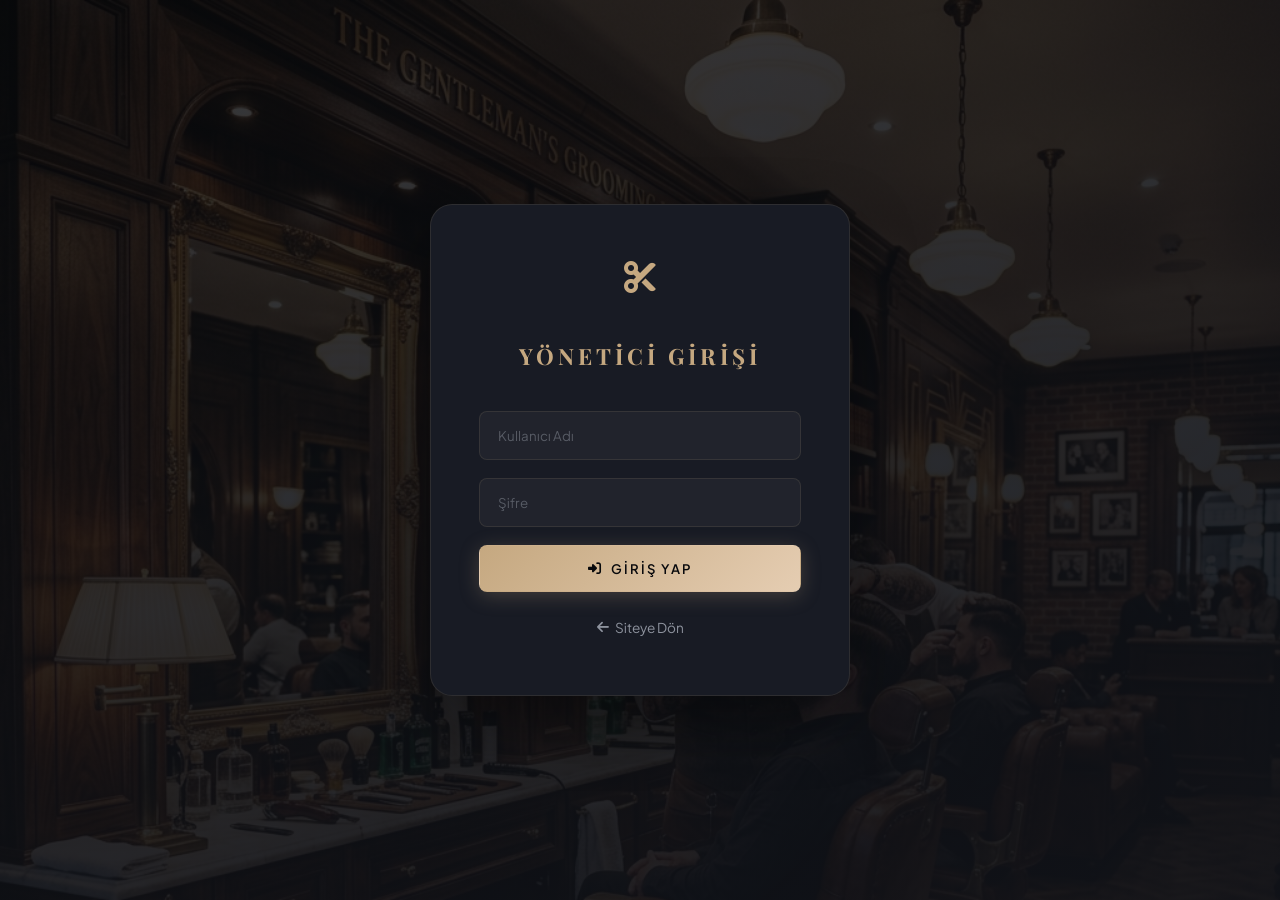
<file: admin.html>
<!DOCTYPE html>
<html lang="tr">
<head>
    <meta charset="UTF-8">
    <meta name="viewport" content="width=device-width, initial-scale=1.0">
    <title>Yönetim Paneli | Premium Barber</title>
    <link rel="preconnect" href="https://fonts.googleapis.com">
    <link rel="preconnect" href="https://fonts.gstatic.com" crossorigin>
    <link href="https://fonts.googleapis.com/css2?family=Playfair+Display:wght@700;800&family=Plus+Jakarta+Sans:wght@400;500;600;700&display=swap" rel="stylesheet">
    <link rel="stylesheet" href="https://cdnjs.cloudflare.com/ajax/libs/font-awesome/6.4.0/css/all.min.css">
    <link rel="stylesheet" href="admin.css">
</head>
<body>

    <!-- ===== SIDEBAR ===== -->
    <div class="sidebar">
        <div class="sidebar-brand">
            <i class="fas fa-scissors"></i>
            <h2>PANEL</h2>
        </div>

        <div class="sidebar-label">Yönetim</div>
        <div class="nav-item active" data-tab="general"><i class="fas fa-sliders-h"></i> Genel Ayarlar</div>
        <div class="nav-item" data-tab="hizmetler"><i class="fas fa-cut"></i> Hizmetler</div>
        <div class="nav-item" data-tab="ekip"><i class="fas fa-users"></i> Ekip</div>
        <div class="nav-item" data-tab="hakkimizda"><i class="fas fa-info-circle"></i> Hakkımızda</div>
        <div class="nav-item" data-tab="galeri"><i class="fas fa-images"></i> Galeri</div>
        <div class="nav-item" data-tab="iletisim"><i class="fas fa-address-book"></i> İletişim</div>
        <div class="nav-item" data-tab="yorumlar"><i class="fas fa-star"></i> Yorumlar</div>
        <div class="nav-item" data-tab="saatler"><i class="fas fa-clock"></i> Çalışma Saatleri</div>

        <div class="nav-item logout" id="logoutBtn"><i class="fas fa-sign-out-alt"></i> Çıkış Yap</div>
    </div>

    <!-- ===== MAIN CONTENT ===== -->
    <div class="main-content">

        <!-- Page Header -->
        <div class="page-header">
            <h1>Yönetim Paneli</h1>
            <p>Sitenizi buradan kolayca yönetin.</p>
        </div>

        <!-- Stats Row -->
        <div class="stats-row" id="statsRow">
            <div class="stat-card">
                <div class="stat-card-icon"><i class="fas fa-cut"></i></div>
                <div class="stat-card-info">
                    <h3 id="statServices">0</h3>
                    <span>Hizmet</span>
                </div>
            </div>
            <div class="stat-card">
                <div class="stat-card-icon"><i class="fas fa-images"></i></div>
                <div class="stat-card-info">
                    <h3 id="statGallery">0</h3>
                    <span>Galeri Fotoğrafı</span>
                </div>
            </div>
            <div class="stat-card">
                <div class="stat-card-icon"><i class="fas fa-star"></i></div>
                <div class="stat-card-info">
                    <h3 id="statTestimonials">0</h3>
                    <span>Müşteri Yorumu</span>
                </div>
            </div>
            <div class="stat-card">
                <div class="stat-card-icon"><i class="fas fa-users"></i></div>
                <div class="stat-card-info">
                    <h3 id="statTeam">0</h3>
                    <span>Ekip Üyesi</span>
                </div>
            </div>
        </div>

        <!-- ===== TAB: Genel Ayarlar ===== -->
        <div id="general" class="tab-content active">
            <div class="admin-card">
                <h3><i class="fas fa-sliders-h"></i> Genel Ayarlar</h3>
                <form class="admin-form" id="generalForm">
                    <div class="form-group">
                        <label for="whatsapp">WhatsApp Numarası (Ülke Kodu ile)</label>
                        <input type="text" id="whatsapp" placeholder="905551234567">
                    </div>
                    <div class="form-group">
                        <label for="address">Adres</label>
                        <input type="text" id="address" placeholder="Tam adresinizi yazın">
                    </div>
                    <div class="form-group">
                        <label for="businessHours">Çalışma Saatleri Metni</label>
                        <input type="text" id="businessHours" placeholder="09:00 - 21:00">
                    </div>
                    <button type="submit" class="save-btn"><i class="fas fa-save"></i> Ayarları Kaydet</button>
                </form>
            </div>
        </div>

        <!-- ===== TAB: Hizmetler ===== -->
        <div id="hizmetler" class="tab-content">
            <div class="admin-card">
                <h3><i class="fas fa-cut"></i> Hizmetleri Yönet</h3>
                <div id="servicesList"></div>
                <hr class="admin-divider">
                <div class="admin-subtitle"><i class="fas fa-plus-circle"></i> Yeni Hizmet Ekle</div>
                <div class="admin-form">
                    <div class="form-group">
                        <label>Hizmet Adı</label>
                        <input type="text" id="newServiceName" placeholder="Örn: Saç Boyama">
                    </div>
                    <div class="form-group">
                        <label>Açıklama</label>
                        <input type="text" id="newServiceDesc" placeholder="Kısa bir açıklama yazın">
                    </div>
                    <div class="form-group">
                        <label>Fiyat (Opsiyonel)</label>
                        <input type="text" id="newServicePrice" placeholder="Örn: 250₺">
                    </div>
                    <button class="add-btn" onclick="addService()"><i class="fas fa-plus"></i> Ekle</button>
                </div>
            </div>
        </div>

        <!-- ===== TAB: Ekip ===== -->
        <div id="ekip" class="tab-content">
            <div class="admin-card">
                <h3><i class="fas fa-users"></i> Ekip Üyelerini Yönet</h3>
                <div id="teamList"></div>
                <hr class="admin-divider">
                <div class="admin-subtitle"><i class="fas fa-user-plus"></i> Yeni Ekip Üyesi Ekle</div>
                <div class="admin-form">
                    <div class="form-group">
                        <label>Ad Soyad</label>
                        <input type="text" id="newTeamName" placeholder="Örn: Ahmet Usta">
                    </div>
                    <div class="form-group">
                        <label>Unvan / Uzmanlık</label>
                        <input type="text" id="newTeamRole" placeholder="Örn: Baş Berber">
                    </div>
                    <div class="form-group">
                        <label>Açıklama</label>
                        <input type="text" id="newTeamDesc" placeholder="Kısa tanıtım">
                    </div>
                    <div class="form-group">
                        <label>Fotoğraf (Bilgisayardan Seç)</label>
                        <input type="file" id="teamFileInput" accept="image/*" style="padding: 10px 0;">
                    </div>
                    <div class="form-group">
                        <label>Veya Fotoğraf URL</label>
                        <input type="text" id="newTeamImage" placeholder="https://...">
                    </div>
                    <div class="form-group">
                        <label>Instagram Linki (Opsiyonel)</label>
                        <input type="text" id="newTeamInstagram" placeholder="https://instagram.com/...">
                    </div>
                    <button class="add-btn" onclick="addTeamMember()"><i class="fas fa-plus"></i> Ekle</button>
                </div>
            </div>
        </div>

        <!-- ===== TAB: Hakkımızda ===== -->
        <div id="hakkimizda" class="tab-content">
            <div class="admin-card">
                <h3><i class="fas fa-info-circle"></i> Hakkımızda Bölümü</h3>
                <form class="admin-form" id="aboutForm">
                    <div class="form-group">
                        <label>Bölüm Başlığı</label>
                        <input type="text" id="aboutTitle">
                    </div>
                    <div class="form-group">
                        <label>Hakkımızda Metni</label>
                        <textarea id="aboutText" rows="6"></textarea>
                    </div>
                    <div class="form-group">
                        <label>Bölüm Resmi (Bilgisayardan Seç)</label>
                        <input type="file" id="aboutFileInput" accept="image/*" style="padding: 10px 0;">
                        <div id="aboutImgPreview" style="margin-top: 16px;">
                            <img id="currentAboutImg" src="" style="width: 140px; height: 140px; object-fit: cover; border-radius: 8px; border: 1px solid var(--glass-border);">
                        </div>
                    </div>
                    <button type="submit" class="save-btn"><i class="fas fa-save"></i> Kaydet</button>
                </form>
            </div>
        </div>

        <!-- ===== TAB: Galeri ===== -->
        <div id="galeri" class="tab-content">
            <div class="admin-card">
                <h3><i class="fas fa-images"></i> Galeriyi Yönet</h3>
                <div id="galleryList"></div>
                <hr class="admin-divider">
                <div class="admin-subtitle"><i class="fas fa-cloud-upload-alt"></i> Yeni Fotoğraf Ekle</div>
                <div class="admin-form">
                    <div class="form-group">
                        <label>Bilgisayardan Seç</label>
                        <input type="file" id="galleryFileInput" accept="image/*" style="padding: 10px 0;">
                    </div>
                    <div class="form-group">
                        <label>Veya Resim URL</label>
                        <input type="text" id="newGalleryUrl" placeholder="https://...">
                    </div>
                    <button class="add-btn" onclick="addGalleryItem()"><i class="fas fa-plus"></i> Ekle</button>
                    <p id="uploadStatus" style="font-size: 0.78rem; margin-top: 8px; color: var(--text-muted);"></p>
                </div>
            </div>
        </div>

        <!-- ===== TAB: İletişim ===== -->
        <div id="iletisim" class="tab-content">
            <div class="admin-card">
                <h3><i class="fas fa-address-book"></i> Harita & Sosyal Medya</h3>
                <form class="admin-form" id="contactForm">
                    <div class="form-group">
                        <label>Telefon Numarası</label>
                        <input type="text" id="contactPhone" placeholder="0555 123 45 67">
                    </div>
                    <div class="form-group">
                        <label>Google Harita Embed URL</label>
                        <textarea id="mapUrl" rows="3" placeholder="iframe src değeri..."></textarea>
                    </div>
                    <div class="form-group">
                        <label>Instagram Profil Linki</label>
                        <input type="text" id="instagramUrl" placeholder="https://instagram.com/...">
                    </div>
                    <div class="form-group">
                        <label>Facebook Profil Linki</label>
                        <input type="text" id="facebookUrl" placeholder="https://facebook.com/...">
                    </div>
                    <div class="form-group">
                        <label>WhatsApp Direkt Mesaj Linki</label>
                        <input type="text" id="whatsappUrl" placeholder="https://wa.me/905551234567">
                    </div>
                    <button type="submit" class="save-btn"><i class="fas fa-save"></i> Bağlantıları Kaydet</button>
                </form>
            </div>
        </div>

        <!-- ===== TAB: Yorumlar ===== -->
        <div id="yorumlar" class="tab-content">
            <div class="admin-card">
                <h3><i class="fas fa-star"></i> Müşteri Yorumları</h3>
                <div id="testimonialsList"></div>
                <hr class="admin-divider">
                <div class="admin-subtitle"><i class="fas fa-comment-dots"></i> Yeni Yorum Ekle</div>
                <div class="admin-form">
                    <div class="form-group">
                        <label>Müşteri Adı</label>
                        <input type="text" id="newTestimonialName" placeholder="Örn: Ahmet Yılmaz">
                    </div>
                    <div class="form-group">
                        <label>Yorum Metni</label>
                        <textarea id="newTestimonialText" rows="3" placeholder="Müşterinin yorumunu yazın..."></textarea>
                    </div>
                    <div class="form-group">
                        <label>Hizmet Türü</label>
                        <input type="text" id="newTestimonialService" placeholder="Örn: Saç Kesimi">
                    </div>
                    <div class="form-group">
                        <label>Puan (1-5)</label>
                        <select id="newTestimonialRating">
                            <option value="5" selected>⭐⭐⭐⭐⭐ 5 Yıldız</option>
                            <option value="4">⭐⭐⭐⭐ 4 Yıldız</option>
                            <option value="3">⭐⭐⭐ 3 Yıldız</option>
                            <option value="2">⭐⭐ 2 Yıldız</option>
                            <option value="1">⭐ 1 Yıldız</option>
                        </select>
                    </div>
                    <button class="add-btn" onclick="addTestimonial()"><i class="fas fa-plus"></i> Yorum Ekle</button>
                </div>
            </div>
        </div>

        <!-- ===== TAB: Çalışma Saatleri ===== -->
        <div id="saatler" class="tab-content">
            <div class="admin-card">
                <h3><i class="fas fa-clock"></i> Çalışma Saatleri</h3>
                <p style="color: var(--text-muted); margin-bottom: 24px; font-size: 0.88rem;">Bu saatler ana sayfadaki canlı "Açık/Kapalı" rozetini yönetir.</p>
                <form class="admin-form" id="hoursForm">
                    <div class="form-group">
                        <label>Açılış Saati</label>
                        <input type="time" id="openTime" value="09:00">
                    </div>
                    <div class="form-group">
                        <label>Kapanış Saati</label>
                        <input type="time" id="closeTime" value="21:00">
                    </div>
                    <div class="form-group">
                        <label>Çalışma Günleri</label>
                        <input type="text" id="workDays" placeholder="Örn: Pazartesi - Pazar">
                    </div>
                    <button type="submit" class="save-btn"><i class="fas fa-save"></i> Saatleri Kaydet</button>
                </form>
            </div>
        </div>

        <!-- Status Toast -->
        <p id="statusMsg" class="status-msg"><i class="fas fa-check-circle"></i> Değişiklikler başarıyla kaydedildi!</p>
    </div>

    <!-- DB Loading Overlay -->
    <div id="dbLoadingOverlay" class="db-loading-overlay">
        <div class="db-loading-content">
            <i class="fas fa-circle-notch"></i>
            <span>Veritabanı Senkronize Ediliyor...</span>
        </div>
    </div>

    <!-- ============================================ -->
    <!--  JAVASCRIPT                                  -->
    <!-- ============================================ -->
    <script src="config.js"></script>
    <script src="database.js"></script>
    <script>
        // Auth Check
        if (localStorage.getItem('isLoggedIn') !== 'true') {
            window.location.href = 'login.html';
        }

        document.getElementById('logoutBtn').addEventListener('click', () => {
            localStorage.removeItem('isLoggedIn');
            window.location.href = 'login.html';
        });

        // Tab Management
        document.querySelectorAll('.nav-item[data-tab]').forEach(item => {
            item.addEventListener('click', () => {
                document.querySelectorAll('.nav-item[data-tab]').forEach(i => i.classList.remove('active'));
                document.querySelectorAll('.tab-content').forEach(c => c.classList.remove('active'));
                item.classList.add('active');
                document.getElementById(item.dataset.tab).classList.add('active');
            });
        });

        // Default Data
        const defaultData = {
            settings: {
                whatsapp: '905551234567',
                address: 'Merkez Mahallesi, Atatürk Caddesi No: 42, İstanbul',
                businessHours: '09:00 - 21:00'
            },
            workingHours: {
                open: '09:00',
                close: '21:00',
                days: 'Pazartesi - Pazar'
            },
            services: [
                { name: 'Modern Saç Kesimi', desc: 'Kafa yapınıza ve tarzınıza en uygun modern fade ve klasik kesimler.', price: '250₺' },
                { name: 'Sakal Tasarımı', desc: 'Ustura ile hassas düzeltmeler ve yüz tipinize uygun sakal formları.', price: '150₺' },
                { name: 'Damat Tıraşı', desc: 'En özel gününüzde kusursuz görünmeniz için detaylı hazırlık süreci.', price: '800₺' },
                { name: 'Cilt Bakımı', desc: 'Siyah nokta temizliği, buhar terapisi ve canlandırıcı maske uygulamaları.', price: '200₺' },
                { name: 'Saç Kamuflaj', desc: 'Beyaz saçlar için doğal görünümlü, pratik renklendirme çözümleri.', price: '300₺' },
                { name: 'Çocuk Kesimi', desc: 'Minik misafirlerimiz için sabırlı ve eğlenceli tıraş deneyimi.', price: '150₺' }
            ],
            about: {
                title: 'Premium Barber Deneyimi',
                text: 'Modern tekniklerle donatılmış profesyonel bir hizmet anlayışıyla, erkek müşterilerimize saç, sakal ve cilt bakımı alanlarında kapsamlı çözümler sunuyoruz.',
                image: 'assets/images/service-beard.png'
            },
            contact: {
                phone: '0555 123 45 67',
                map: '',
                instagram: '#',
                facebook: '#',
                whatsapp: 'https://wa.me/905551234567'
            },
            gallery: [
                'https://images.pexels.com/photos/1319460/pexels-photo-1319460.jpeg?auto=compress&cs=tinysrgb&w=600',
                'https://images.pexels.com/photos/1319459/pexels-photo-1319459.jpeg?auto=compress&cs=tinysrgb&w=600',
                'https://images.pexels.com/photos/206566/pexels-photo-206566.jpeg?auto=compress&cs=tinysrgb&w=600'
            ],
            testimonials: [
                { name: 'Ahmet Yılmaz', text: 'Gittiğim en iyi kuaför. İşinin gerçek ustası.', service: 'Düzenli Müşteri', rating: 5 },
                { name: 'Mehmet Kara', text: 'Damat tıraşım için geldim, harika bir deneyimdi.', service: 'Damat Tıraşı', rating: 5 },
                { name: 'Can Demir', text: 'Oğlumu her zaman buraya getiriyorum. Tavsiye ederim.', service: 'Çocuk Kesimi', rating: 5 }
            ],
            team: [
                { name: 'Ahmet Usta', role: 'Baş Berber', desc: '15 yıllık deneyimiyle modern fade ve klasik kesim uzmanı.', image: 'https://images.pexels.com/photos/220453/pexels-photo-220453.jpeg?auto=compress&cs=tinysrgb&w=400', instagram: '#' },
                { name: 'Mehmet Kaya', role: 'Sakal Uzmanı', desc: 'Sakal tasarımı ve ustura tıraşında ödüllü berber.', image: 'https://images.pexels.com/photos/1222271/pexels-photo-1222271.jpeg?auto=compress&cs=tinysrgb&w=400', instagram: '#' }
            ]
        };

        let db = {};

        async function saveDB() {
            const msg = document.getElementById('statusMsg');
            msg.innerHTML = '<i class="fas fa-circle-notch fa-spin"></i> Bulut veritabanına kaydediliyor...';
            msg.style.display = 'block';
            
            const success = await window.cloudSaveDB(db);
            
            if (success) {
                msg.innerHTML = '<i class="fas fa-check-circle"></i> Değişiklikler başarıyla kaydedildi!';
            } else {
                msg.innerHTML = '<i class="fas fa-exclamation-triangle"></i> Hata: Buluta kaydedilemedi (Yerel kaydedildi)';
            }
            
            updateStats();
            setTimeout(() => {
                msg.style.display = 'none';
            }, 3000);
        }

        function updateStats() {
            if (!db || !db.services) return;
            document.getElementById('statServices').textContent = db.services.length;
            document.getElementById('statGallery').textContent = db.gallery.length;
            document.getElementById('statTestimonials').textContent = db.testimonials.length;
            document.getElementById('statTeam').textContent = db.team.length;
        }

        // ---- Services ----
        function renderServices() {
            const list = document.getElementById('servicesList');
            list.innerHTML = '';
            db.services.forEach((s, i) => {
                list.innerHTML += `<div class="list-item">
                    <div class="list-item-info">
                        <strong>${s.name}${s.price ? ` — <span style="color: var(--primary-gold);">${s.price}</span>` : ''}</strong>
                        <span>${s.desc}</span>
                    </div>
                    <i class="fas fa-trash delete-btn" onclick="deleteService(${i})"></i>
                </div>`;
            });
        }

        function addService() {
            const name = document.getElementById('newServiceName').value;
            const desc = document.getElementById('newServiceDesc').value;
            const price = document.getElementById('newServicePrice').value;
            if (name && desc) {
                db.services.push({ name, desc, price });
                document.getElementById('newServiceName').value = '';
                document.getElementById('newServiceDesc').value = '';
                document.getElementById('newServicePrice').value = '';
                renderServices();
                saveDB();
            }
        }

        function deleteService(i) {
            db.services.splice(i, 1);
            renderServices();
            saveDB();
        }

        // ---- Team ----
        function renderTeam() {
            const list = document.getElementById('teamList');
            if (!list) return;
            list.innerHTML = '';
            db.team.forEach((m, i) => {
                list.innerHTML += `<div class="team-admin-item">
                    <img src="${m.image}" alt="${m.name}">
                    <div class="team-info">
                        <strong>${m.name}</strong>
                        <div class="role-tag">${m.role}</div>
                        <span>${m.desc}</span>
                    </div>
                    <i class="fas fa-trash delete-btn" onclick="deleteTeamMember(${i})"></i>
                </div>`;
            });
        }

        function addTeamMember() {
            const name = document.getElementById('newTeamName').value;
            const role = document.getElementById('newTeamRole').value;
            const desc = document.getElementById('newTeamDesc').value;
            const imageUrl = document.getElementById('newTeamImage').value;
            const fileInput = document.getElementById('teamFileInput');
            const instagram = document.getElementById('newTeamInstagram').value || '#';

            if (!name || !role) return;

            const finishAdd = (image) => {
                db.team.push({ name, role, desc, image, instagram });
                document.getElementById('newTeamName').value = '';
                document.getElementById('newTeamRole').value = '';
                document.getElementById('newTeamDesc').value = '';
                document.getElementById('newTeamImage').value = '';
                document.getElementById('newTeamInstagram').value = '';
                if (fileInput) fileInput.value = '';
                renderTeam();
                saveDB();
            };

            if (fileInput && fileInput.files && fileInput.files[0]) {
                const reader = new FileReader();
                reader.onload = function(e) {
                    if (e.target.result.length > 1500000) {
                        alert('Resim boyutu çok büyük! Daha küçük bir dosya seçin.');
                        return;
                    }
                    finishAdd(e.target.result);
                };
                reader.readAsDataURL(fileInput.files[0]);
            } else if (imageUrl) {
                finishAdd(imageUrl);
            } else {
                finishAdd('https://images.unsplash.com/photo-1507003211169-0a1dd7228f2d?auto=format&fit=crop&q=80&w=400');
            }
        }

        function deleteTeamMember(i) {
            db.team.splice(i, 1);
            renderTeam();
            saveDB();
        }

        // ---- About (Moved to initDashboard) ----

        // ---- Gallery ----
        function renderGallery() {
            const list = document.getElementById('galleryList');
            list.innerHTML = '';
            db.gallery.forEach((url, i) => {
                const displayUrl = url.startsWith('data:') ? 'Yüklenen Resim' : url;
                list.innerHTML += `<div class="gallery-item-admin">
                    <img src="${url}" alt="Gallery">
                    <span>${displayUrl}</span>
                    <i class="fas fa-trash delete-btn" onclick="deleteGalleryItem(${i})"></i>
                </div>`;
            });
        }

        function addGalleryItem() {
            const urlInput = document.getElementById('newGalleryUrl');
            const fileInput = document.getElementById('galleryFileInput');
            const status = document.getElementById('uploadStatus');

            if (fileInput.files && fileInput.files[0]) {
                const reader = new FileReader();
                reader.onload = function(e) {
                    if (e.target.result.length > 1500000) {
                        status.textContent = '⚠️ Resim boyutu çok büyük!';
                        status.style.color = 'var(--danger)';
                        return;
                    }
                    db.gallery.push(e.target.result);
                    fileInput.value = '';
                    renderGallery();
                    saveDB();
                    status.textContent = '✅ Resim yüklendi!';
                    status.style.color = 'var(--success)';
                };
                reader.readAsDataURL(fileInput.files[0]);
            } else if (urlInput.value) {
                db.gallery.push(urlInput.value);
                urlInput.value = '';
                renderGallery();
                saveDB();
                status.textContent = '✅ URL eklendi!';
                status.style.color = 'var(--success)';
            }
        }

        function deleteGalleryItem(i) {
            db.gallery.splice(i, 1);
            renderGallery();
            saveDB();
        }

        // ---- Contact (Moved to initDashboard) ----

        // ---- Testimonials ----
        function renderTestimonials() {
            const list = document.getElementById('testimonialsList');
            if (!list) return;
            list.innerHTML = '';
            db.testimonials.forEach((t, i) => {
                let stars = '';
                for (let s = 0; s < 5; s++) {
                    stars += `<i class="fa${s < (t.rating || 5) ? 's' : 'r'} fa-star"></i>`;
                }
                list.innerHTML += `<div class="testimonial-admin-item">
                    <div class="quote-mark">\u201C</div>
                    <div class="stars">${stars}</div>
                    <p class="text">"${t.text}"</p>
                    <div class="author">
                        <div class="author-icon"><i class="fas fa-user"></i></div>
                        <div>
                            <strong>${t.name}</strong>
                            <span>${t.service}</span>
                        </div>
                    </div>
                    <i class="fas fa-trash delete-testimonial" onclick="deleteTestimonial(${i})"></i>
                </div>`;
            });
        }

        function addTestimonial() {
            const name = document.getElementById('newTestimonialName').value;
            const text = document.getElementById('newTestimonialText').value;
            const service = document.getElementById('newTestimonialService').value;
            const rating = parseInt(document.getElementById('newTestimonialRating').value) || 5;
            if (name && text && service) {
                db.testimonials.push({ name, text, service, rating });
                document.getElementById('newTestimonialName').value = '';
                document.getElementById('newTestimonialText').value = '';
                document.getElementById('newTestimonialService').value = '';
                renderTestimonials();
                saveDB();
            }
        }

        function deleteTestimonial(i) {
            db.testimonials.splice(i, 1);
            renderTestimonials();
            saveDB();
        }

        // ---- Dashboard Initialization ----
        async function initDashboard() {
            try {
                let savedData = {};
                try {
                    savedData = await window.loadDB();
                } catch(e) {
                    console.error("Dashboard DB load error:", e);
                }

                db = {
                    settings: { ...defaultData.settings, ...savedData.settings },
                    workingHours: { ...defaultData.workingHours, ...savedData.workingHours },
                    services: savedData.services || defaultData.services,
                    about: { ...defaultData.about, ...savedData.about },
                    contact: { ...defaultData.contact, ...savedData.contact },
                    gallery: savedData.gallery || defaultData.gallery,
                    testimonials: savedData.testimonials || defaultData.testimonials,
                    team: savedData.team || defaultData.team
                };

                // ---- General Settings Form Init ----
                document.getElementById('whatsapp').value = db.settings.whatsapp || '';
                document.getElementById('address').value = db.settings.address || '';
                document.getElementById('businessHours').value = db.settings.businessHours || '';

                document.getElementById('generalForm').addEventListener('submit', (e) => {
                    e.preventDefault();
                    db.settings.whatsapp = document.getElementById('whatsapp').value;
                    db.settings.address = document.getElementById('address').value;
                    db.settings.businessHours = document.getElementById('businessHours').value;
                    saveDB();
                });

                // ---- About Form Init ----
                document.getElementById('aboutTitle').value = db.about.title || '';
                document.getElementById('aboutText').value = db.about.text || '';
                document.getElementById('currentAboutImg').src = db.about.image || 'assets/images/service-beard.png';

                document.getElementById('aboutForm').addEventListener('submit', (e) => {
                    e.preventDefault();
                    const fileInput = document.getElementById('aboutFileInput');

                    const updateData = () => {
                        db.about.title = document.getElementById('aboutTitle').value;
                        db.about.text = document.getElementById('aboutText').value;
                        saveDB();
                        document.getElementById('currentAboutImg').src = db.about.image;
                    };

                    if (fileInput.files && fileInput.files[0]) {
                        const reader = new FileReader();
                        reader.onload = function(event) {
                            if (event.target.result.length > 1500000) {
                                alert('Resim boyutu çok büyük! Daha küçük bir dosya seçin.');
                                return;
                            }
                            db.about.image = event.target.result;
                            updateData();
                        };
                        reader.readAsDataURL(fileInput.files[0]);
                    } else {
                        updateData();
                    }
                });

                // ---- Contact Form Init ----
                document.getElementById('contactPhone').value = db.contact.phone || '';
                document.getElementById('mapUrl').value = db.contact.map || '';
                document.getElementById('instagramUrl').value = db.contact.instagram || '';
                document.getElementById('facebookUrl').value = db.contact.facebook || '';
                document.getElementById('whatsappUrl').value = db.contact.whatsapp || '';

                document.getElementById('contactForm').addEventListener('submit', (e) => {
                    e.preventDefault();
                    db.contact.phone = document.getElementById('contactPhone').value;
                    db.contact.map = document.getElementById('mapUrl').value;
                    db.contact.instagram = document.getElementById('instagramUrl').value;
                    db.contact.facebook = document.getElementById('facebookUrl').value;
                    db.contact.whatsapp = document.getElementById('whatsappUrl').value;
                    saveDB();
                });

                // ---- Working Hours Form Init ----
                document.getElementById('openTime').value = db.workingHours.open || '09:00';
                document.getElementById('closeTime').value = db.workingHours.close || '21:00';
                document.getElementById('workDays').value = db.workingHours.days || 'Pazartesi - Pazar';

                document.getElementById('hoursForm').addEventListener('submit', (e) => {
                    e.preventDefault();
                    db.workingHours.open = document.getElementById('openTime').value;
                    db.workingHours.close = document.getElementById('closeTime').value;
                    db.workingHours.days = document.getElementById('workDays').value;
                    saveDB();
                });

                // ---- Render All Sections ----
                renderServices();
                renderGallery();
                renderTestimonials();
                renderTeam();
                updateStats();
            } catch (err) {
                console.error("Critical error in dashboard initialization:", err);
            } finally {
                // DISMISS LOADING OVERLAY NO MATTER WHAT
                const overlay = document.getElementById('dbLoadingOverlay');
                if (overlay) {
                    overlay.classList.add('fade-out');
                }
            }
        }

        // Start Dashboard Initialization on Load
        window.addEventListener('DOMContentLoaded', initDashboard);

    </script>
</body>
</html>
</file>
<file: admin.css>
/* ============================================
   PREMIUM BARBER — Admin Dashboard CSS
   Obsidian & Brushed Champagne Gold
   ============================================ */

:root {
    --dark-bg: #08090C;
    --soft-dark: #111319;
    --card-bg: #181B24;
    --primary-gold: #C5A880;
    --accent-gold: #E5CDB2;
    --text-main: #F4F4F6;
    --text-muted: #8E939E;
    --glass-border: rgba(197, 168, 128, 0.12);
    --glass-border-hover: rgba(197, 168, 128, 0.35);
    --radius-sm: 8px;
    --radius-md: 14px;
    --transition: all 0.35s cubic-bezier(0.4, 0, 0.15, 1);
    --danger: #FF6B6B;
    --success: #48C78E;
}

* {
    margin: 0;
    padding: 0;
    box-sizing: border-box;
}

body {
    background-color: var(--dark-bg);
    color: var(--text-main);
    font-family: 'Plus Jakarta Sans', 'Inter', sans-serif;
    display: flex;
    min-height: 100vh;
    -webkit-font-smoothing: antialiased;
}

/* ---------- Scrollbar ---------- */
::-webkit-scrollbar { width: 6px; }
::-webkit-scrollbar-track { background: var(--dark-bg); }
::-webkit-scrollbar-thumb { background: var(--primary-gold); border-radius: 20px; }

/* ============================================
   SIDEBAR
   ============================================ */
.sidebar {
    width: 270px;
    min-height: 100vh;
    background: var(--soft-dark);
    border-right: 1px solid var(--glass-border);
    padding: 36px 24px;
    display: flex;
    flex-direction: column;
    position: fixed;
    left: 0;
    top: 0;
    z-index: 100;
}

.sidebar-brand {
    display: flex;
    align-items: center;
    gap: 12px;
    margin-bottom: 12px;
    padding-bottom: 24px;
    border-bottom: 1px solid var(--glass-border);
}

.sidebar-brand i {
    font-size: 1.4rem;
    color: var(--primary-gold);
}

.sidebar-brand h2 {
    font-family: 'Playfair Display', serif;
    color: var(--primary-gold);
    font-size: 1.1rem;
    letter-spacing: 3px;
}

.sidebar-label {
    font-size: 0.65rem;
    text-transform: uppercase;
    letter-spacing: 2px;
    color: var(--text-muted);
    margin-top: 28px;
    margin-bottom: 12px;
    padding-left: 12px;
}

.nav-item {
    display: flex;
    align-items: center;
    gap: 12px;
    padding: 12px 16px;
    margin-bottom: 4px;
    cursor: pointer;
    color: var(--text-muted);
    font-size: 0.88rem;
    font-weight: 500;
    border-radius: var(--radius-sm);
    transition: var(--transition);
}

.nav-item i {
    width: 20px;
    text-align: center;
    font-size: 0.9rem;
}

.nav-item:hover {
    color: var(--text-main);
    background: rgba(197, 168, 128, 0.06);
}

.nav-item.active {
    color: var(--primary-gold);
    background: rgba(197, 168, 128, 0.1);
    border: 1px solid var(--glass-border);
}

.nav-item.logout {
    color: var(--danger);
    margin-top: auto;
}

.nav-item.logout:hover {
    background: rgba(255, 107, 107, 0.08);
}

/* ============================================
   MAIN CONTENT
   ============================================ */
.main-content {
    flex: 1;
    margin-left: 270px;
    padding: 40px 48px;
    min-height: 100vh;
}

/* Header */
.page-header {
    margin-bottom: 36px;
}

.page-header h1 {
    font-family: 'Playfair Display', serif;
    font-size: 1.8rem;
    margin-bottom: 6px;
}

.page-header p {
    color: var(--text-muted);
    font-size: 0.9rem;
}

/* Stats Cards */
.stats-row {
    display: grid;
    grid-template-columns: repeat(auto-fit, minmax(200px, 1fr));
    gap: 20px;
    margin-bottom: 36px;
}

.stat-card {
    background: var(--card-bg);
    border: 1px solid var(--glass-border);
    border-radius: var(--radius-md);
    padding: 24px;
    display: flex;
    align-items: center;
    gap: 18px;
    transition: var(--transition);
}

.stat-card:hover {
    border-color: var(--glass-border-hover);
    transform: translateY(-2px);
}

.stat-card-icon {
    width: 50px;
    height: 50px;
    border-radius: var(--radius-sm);
    background: rgba(197, 168, 128, 0.1);
    border: 1px solid var(--glass-border);
    display: flex;
    align-items: center;
    justify-content: center;
    color: var(--primary-gold);
    font-size: 1.2rem;
    flex-shrink: 0;
}

.stat-card-info h3 {
    font-family: 'Playfair Display', serif;
    font-size: 1.6rem;
    color: var(--text-main);
    line-height: 1;
}

.stat-card-info span {
    font-size: 0.78rem;
    color: var(--text-muted);
    text-transform: uppercase;
    letter-spacing: 1px;
}

/* Tab Content */
.tab-content {
    display: none;
}

.tab-content.active {
    display: block;
    animation: tabFadeIn 0.35s ease;
}

@keyframes tabFadeIn {
    from { opacity: 0; transform: translateY(12px); }
    to { opacity: 1; transform: translateY(0); }
}

/* ============================================
   ADMIN CARDS
   ============================================ */
.admin-card {
    background: var(--card-bg);
    padding: 36px;
    border-radius: var(--radius-md);
    border: 1px solid var(--glass-border);
    max-width: 860px;
}

.admin-card h3 {
    font-family: 'Playfair Display', serif;
    font-size: 1.35rem;
    margin-bottom: 28px;
    display: flex;
    align-items: center;
    gap: 10px;
}

.admin-card h3 i {
    color: var(--primary-gold);
    font-size: 1rem;
}

/* ============================================
   FORMS
   ============================================ */
.admin-form .form-group {
    margin-bottom: 22px;
}

.admin-form label {
    display: block;
    margin-bottom: 8px;
    color: var(--text-muted);
    font-size: 0.8rem;
    font-weight: 500;
    text-transform: uppercase;
    letter-spacing: 1px;
}

.admin-form input,
.admin-form select,
.admin-form textarea {
    width: 100%;
    padding: 13px 16px;
    background: rgba(255, 255, 255, 0.03);
    border: 1px solid var(--glass-border);
    border-radius: var(--radius-sm);
    color: var(--text-main);
    font-family: 'Plus Jakarta Sans', sans-serif;
    font-size: 0.9rem;
    outline: none;
    transition: var(--transition);
}

.admin-form input:focus,
.admin-form select:focus,
.admin-form textarea:focus {
    border-color: var(--primary-gold);
    box-shadow: 0 0 0 3px rgba(197, 168, 128, 0.1);
}

.admin-form input::placeholder,
.admin-form textarea::placeholder {
    color: rgba(142, 147, 158, 0.4);
}

.admin-form select option {
    background: var(--soft-dark);
    color: var(--text-main);
}

.admin-form textarea {
    resize: vertical;
    min-height: 100px;
}

/* ============================================
   BUTTONS
   ============================================ */
.save-btn {
    display: inline-flex;
    align-items: center;
    gap: 8px;
    background: linear-gradient(135deg, var(--primary-gold), var(--accent-gold));
    color: var(--dark-bg);
    border: none;
    padding: 12px 32px;
    font-family: 'Plus Jakarta Sans', sans-serif;
    font-weight: 600;
    font-size: 0.85rem;
    text-transform: uppercase;
    letter-spacing: 1.5px;
    border-radius: var(--radius-sm);
    cursor: pointer;
    transition: var(--transition);
}

.save-btn:hover {
    transform: translateY(-2px);
    box-shadow: 0 6px 24px rgba(197, 168, 128, 0.3);
}

.add-btn {
    display: inline-flex;
    align-items: center;
    gap: 8px;
    background: rgba(72, 199, 142, 0.15);
    color: var(--success);
    border: 1px solid rgba(72, 199, 142, 0.2);
    padding: 10px 24px;
    font-family: 'Plus Jakarta Sans', sans-serif;
    font-weight: 600;
    font-size: 0.82rem;
    border-radius: var(--radius-sm);
    cursor: pointer;
    transition: var(--transition);
    margin-top: 12px;
}

.add-btn:hover {
    background: rgba(72, 199, 142, 0.25);
    transform: translateY(-1px);
}

/* ============================================
   LIST ITEMS
   ============================================ */
.list-item {
    background: rgba(255, 255, 255, 0.02);
    padding: 18px 20px;
    margin-bottom: 10px;
    display: flex;
    justify-content: space-between;
    align-items: center;
    border: 1px solid var(--glass-border);
    border-radius: var(--radius-sm);
    transition: var(--transition);
}

.list-item:hover {
    border-color: var(--glass-border-hover);
    background: rgba(197, 168, 128, 0.03);
}

.list-item-info {
    flex: 1;
    min-width: 0;
}

.list-item-info strong {
    display: block;
    font-size: 0.95rem;
    margin-bottom: 3px;
}

.list-item-info span {
    color: var(--text-muted);
    font-size: 0.82rem;
}

.delete-btn {
    color: var(--danger);
    cursor: pointer;
    font-size: 0.9rem;
    opacity: 0.5;
    transition: var(--transition);
    padding: 8px;
    border-radius: 50%;
    flex-shrink: 0;
}

.delete-btn:hover {
    opacity: 1;
    background: rgba(255, 107, 107, 0.1);
}

/* Gallery admin items */
.gallery-item-admin {
    background: rgba(255, 255, 255, 0.02);
    padding: 14px 18px;
    margin-bottom: 10px;
    display: flex;
    align-items: center;
    gap: 14px;
    border: 1px solid var(--glass-border);
    border-radius: var(--radius-sm);
    transition: var(--transition);
}

.gallery-item-admin:hover {
    border-color: var(--glass-border-hover);
}

.gallery-item-admin img {
    width: 52px;
    height: 52px;
    object-fit: cover;
    border-radius: 6px;
    border: 1px solid var(--glass-border);
}

.gallery-item-admin span {
    flex: 1;
    overflow: hidden;
    text-overflow: ellipsis;
    white-space: nowrap;
    color: var(--text-muted);
    font-size: 0.82rem;
}

/* Testimonial admin items */
.testimonial-admin-item {
    background: rgba(255, 255, 255, 0.02);
    border: 1px solid var(--glass-border);
    border-radius: var(--radius-sm);
    padding: 24px;
    margin-bottom: 14px;
    position: relative;
    transition: var(--transition);
}

.testimonial-admin-item:hover {
    border-color: var(--glass-border-hover);
}

.testimonial-admin-item .quote-mark {
    position: absolute;
    top: 8px;
    left: 16px;
    font-size: 2.5rem;
    color: var(--primary-gold);
    opacity: 0.12;
    font-family: 'Playfair Display', serif;
    line-height: 1;
}

.testimonial-admin-item .stars {
    color: var(--primary-gold);
    font-size: 0.8rem;
    margin-bottom: 10px;
    letter-spacing: 2px;
}

.testimonial-admin-item .text {
    color: var(--text-muted);
    font-style: italic;
    margin-bottom: 16px;
    line-height: 1.6;
    font-size: 0.9rem;
}

.testimonial-admin-item .author {
    display: flex;
    align-items: center;
    gap: 10px;
}

.testimonial-admin-item .author-icon {
    width: 36px;
    height: 36px;
    border-radius: 50%;
    background: linear-gradient(135deg, var(--primary-gold), var(--accent-gold));
    display: flex;
    align-items: center;
    justify-content: center;
    color: var(--dark-bg);
    font-size: 0.85rem;
}

.testimonial-admin-item .author strong {
    display: block;
    font-size: 0.9rem;
}

.testimonial-admin-item .author span {
    font-size: 0.75rem;
    color: var(--primary-gold);
}

.testimonial-admin-item .delete-testimonial {
    position: absolute;
    top: 14px;
    right: 14px;
    color: var(--danger);
    cursor: pointer;
    font-size: 0.85rem;
    opacity: 0.4;
    transition: var(--transition);
    padding: 6px;
}

.testimonial-admin-item .delete-testimonial:hover {
    opacity: 1;
}

/* Team admin items */
.team-admin-item {
    background: rgba(255, 255, 255, 0.02);
    border: 1px solid var(--glass-border);
    border-radius: var(--radius-sm);
    padding: 18px;
    margin-bottom: 10px;
    display: flex;
    align-items: center;
    gap: 16px;
    transition: var(--transition);
}

.team-admin-item:hover {
    border-color: var(--glass-border-hover);
}

.team-admin-item img {
    width: 56px;
    height: 56px;
    object-fit: cover;
    border-radius: 50%;
    border: 2px solid var(--glass-border);
}

.team-admin-item .team-info {
    flex: 1;
}

.team-admin-item .team-info strong {
    display: block;
    font-size: 0.95rem;
}

.team-admin-item .team-info .role-tag {
    font-size: 0.72rem;
    color: var(--primary-gold);
    text-transform: uppercase;
    letter-spacing: 1px;
    font-weight: 600;
}

.team-admin-item .team-info span {
    color: var(--text-muted);
    font-size: 0.82rem;
    display: block;
    margin-top: 2px;
}

/* ============================================
   DIVIDERS
   ============================================ */
.admin-divider {
    margin: 28px 0;
    border: 0;
    border-top: 1px solid var(--glass-border);
}

.admin-subtitle {
    font-family: 'Plus Jakarta Sans', sans-serif;
    font-size: 0.95rem;
    font-weight: 600;
    margin-bottom: 18px;
    color: var(--text-main);
    display: flex;
    align-items: center;
    gap: 8px;
}

.admin-subtitle i {
    color: var(--primary-gold);
    font-size: 0.85rem;
}

/* ============================================
   STATUS MESSAGE
   ============================================ */
.status-msg {
    position: fixed;
    bottom: 28px;
    right: 28px;
    background: linear-gradient(135deg, var(--primary-gold), var(--accent-gold));
    color: var(--dark-bg);
    padding: 14px 28px;
    border-radius: var(--radius-sm);
    font-weight: 600;
    font-size: 0.88rem;
    box-shadow: 0 8px 32px rgba(197, 168, 128, 0.3);
    z-index: 9999;
    display: none;
    animation: statusSlideUp 0.3s ease;
}

@keyframes statusSlideUp {
    from { opacity: 0; transform: translateY(20px); }
    to { opacity: 1; transform: translateY(0); }
}

/* ============================================
   RESPONSIVE
   ============================================ */
@media (max-width: 900px) {
    .sidebar {
        width: 220px;
        padding: 28px 16px;
    }
    .main-content {
        margin-left: 220px;
        padding: 28px 24px;
    }
}

@media (max-width: 680px) {
    body {
        flex-direction: column;
    }
    .sidebar {
        width: 100%;
        min-height: auto;
        position: static;
        flex-direction: row;
        flex-wrap: wrap;
        gap: 8px;
        padding: 16px;
        border-right: none;
        border-bottom: 1px solid var(--glass-border);
    }
    .sidebar-brand { width: 100%; margin-bottom: 8px; }
    .sidebar-label { display: none; }
    .nav-item { padding: 8px 12px; font-size: 0.78rem; margin-bottom: 0; }
    .nav-item.logout { margin-top: 0; }
    .main-content {
        margin-left: 0;
        padding: 24px 16px;
    }
    .stats-row {
        grid-template-columns: 1fr;
    }
    .admin-card {
        padding: 24px 18px;
    }
}

/* ============================================
   DB LOADING OVERLAY
   ============================================ */
.db-loading-overlay {
    position: fixed;
    top: 0;
    left: 0;
    width: 100%;
    height: 100%;
    background: rgba(8, 9, 12, 0.95);
    backdrop-filter: blur(12px);
    display: flex;
    justify-content: center;
    align-items: center;
    z-index: 99999;
    opacity: 1;
    transition: opacity 0.5s cubic-bezier(0.4, 0, 0.2, 1);
}

.db-loading-overlay.fade-out {
    opacity: 0;
    pointer-events: none;
}

.db-loading-content {
    display: flex;
    flex-direction: column;
    align-items: center;
    gap: 20px;
    color: var(--primary-gold);
    font-family: 'Plus Jakarta Sans', sans-serif;
    font-size: 1.15rem;
    font-weight: 500;
    letter-spacing: 1px;
}

.db-loading-content i {
    font-size: 3rem;
    animation: spinGlow 2s infinite linear;
}

@keyframes spinGlow {
    from { transform: rotate(0deg); filter: drop-shadow(0 0 5px rgba(197, 168, 128, 0.2)); }
    50% { filter: drop-shadow(0 0 20px rgba(197, 168, 128, 0.8)); }
    to { transform: rotate(360deg); filter: drop-shadow(0 0 5px rgba(197, 168, 128, 0.2)); }
}
</file>
<file: style.css>
/* ============================================
   OBSIDIAN & BRUSHED CHAMPAGNE GOLD DESIGN SYSTEM
   Premium Barber Showcase — style.css
   ============================================ */

/* ---------- Design Tokens ---------- */
:root {
    --dark-bg: #08090C;
    --soft-dark: #111319;
    --card-bg: #181B24;
    --primary-gold: #C5A880;
    --accent-gold: #E5CDB2;
    --light-gold: #F0E4D4;
    --text-main: #F4F4F6;
    --text-muted: #8E939E;
    --glass-bg: rgba(24, 27, 36, 0.65);
    --glass-border: rgba(197, 168, 128, 0.12);
    --glass-border-hover: rgba(197, 168, 128, 0.35);
    --glow-shadow: 0 8px 32px 0 rgba(197, 168, 128, 0.08);
    --glow-shadow-hover: 0 12px 48px 0 rgba(197, 168, 128, 0.18);
    --transition: all 0.45s cubic-bezier(0.4, 0, 0.15, 1);
    --transition-fast: all 0.25s cubic-bezier(0.4, 0, 0.15, 1);
    --radius-sm: 8px;
    --radius-md: 14px;
    --radius-lg: 22px;
    --radius-xl: 32px;
}

/* ---------- Reset & Base ---------- */
*, *::before, *::after {
    margin: 0;
    padding: 0;
    box-sizing: border-box;
}

html {
    scroll-behavior: smooth;
}

body {
    background-color: var(--dark-bg);
    color: var(--text-main);
    overflow-x: hidden;
    line-height: 1.7;
    font-family: 'Plus Jakarta Sans', 'Inter', sans-serif;
    font-weight: 400;
    -webkit-font-smoothing: antialiased;
    -moz-osx-font-smoothing: grayscale;
}

h1, h2, h3, h4, .brand-name {
    font-family: 'Playfair Display', serif;
    font-weight: 700;
    letter-spacing: 0.5px;
}

img {
    max-width: 100%;
    display: block;
}

a {
    color: inherit;
    text-decoration: none;
}

/* ---------- Custom Scrollbar ---------- */
::-webkit-scrollbar {
    width: 7px;
}
::-webkit-scrollbar-track {
    background: var(--dark-bg);
}
::-webkit-scrollbar-thumb {
    background: linear-gradient(180deg, var(--primary-gold), var(--accent-gold));
    border-radius: 20px;
}

/* ---------- Selection ---------- */
::selection {
    background: var(--primary-gold);
    color: var(--dark-bg);
}

/* ============================================
   NAVIGATION
   ============================================ */
nav {
    position: fixed;
    top: 0;
    width: 100%;
    padding: 22px 50px;
    display: flex;
    justify-content: space-between;
    align-items: center;
    z-index: 1000;
    transition: var(--transition);
    background: transparent;
}

nav.scrolled {
    padding: 14px 50px;
    background: rgba(8, 9, 12, 0.88);
    backdrop-filter: blur(24px) saturate(1.6);
    -webkit-backdrop-filter: blur(24px) saturate(1.6);
    border-bottom: 1px solid var(--glass-border);
    box-shadow: 0 4px 30px rgba(0, 0, 0, 0.3);
}

.logo {
    font-family: 'Playfair Display', serif;
    font-size: 1.6rem;
    font-weight: 800;
    color: var(--primary-gold);
    text-decoration: none;
    letter-spacing: 3px;
    position: relative;
}

.logo::after {
    content: '';
    position: absolute;
    bottom: -4px;
    left: 0;
    width: 35px;
    height: 2px;
    background: var(--primary-gold);
    transition: var(--transition);
}

.logo:hover::after {
    width: 100%;
}

.nav-links {
    display: flex;
    gap: 32px;
    align-items: center;
}

.nav-links a {
    color: var(--text-muted);
    text-decoration: none;
    font-weight: 500;
    font-size: 0.82rem;
    text-transform: uppercase;
    letter-spacing: 1.5px;
    transition: var(--transition-fast);
    position: relative;
    padding-bottom: 4px;
}

.nav-links a::after {
    content: '';
    position: absolute;
    bottom: 0;
    left: 50%;
    width: 0;
    height: 2px;
    background: linear-gradient(90deg, var(--primary-gold), var(--accent-gold));
    transition: var(--transition);
    transform: translateX(-50%);
    border-radius: 2px;
}

.nav-links a:hover {
    color: var(--text-main);
}

.nav-links a:hover::after,
.nav-links a.active::after {
    width: 100%;
}

.nav-links a.active {
    color: var(--primary-gold);
}

/* Live Status Badge (Navbar) */
.live-status-badge {
    display: flex;
    align-items: center;
    gap: 8px;
    font-family: 'Plus Jakarta Sans', sans-serif;
    font-size: 0.72rem;
    font-weight: 600;
    text-transform: uppercase;
    letter-spacing: 1.2px;
    padding: 7px 16px;
    border-radius: 50px;
    border: 1px solid var(--glass-border);
    background: var(--glass-bg);
    backdrop-filter: blur(12px);
    white-space: nowrap;
}

.live-status-badge.open {
    border-color: rgba(72, 199, 142, 0.3);
    color: #48C78E;
}

.live-status-badge.closed {
    border-color: rgba(255, 183, 77, 0.3);
    color: #FFB74D;
}

.status-dot {
    width: 8px;
    height: 8px;
    border-radius: 50%;
    display: inline-block;
}

.live-status-badge.open .status-dot {
    background: #48C78E;
    box-shadow: 0 0 8px #48C78E;
    animation: statusPulse 2s infinite;
}

.live-status-badge.closed .status-dot {
    background: #FFB74D;
    box-shadow: 0 0 8px #FFB74D;
    animation: statusPulse 3s infinite;
}

@keyframes statusPulse {
    0%, 100% { opacity: 1; transform: scale(1); }
    50% { opacity: 0.5; transform: scale(0.8); }
}

/* ============================================
   BUTTONS
   ============================================ */
.btn {
    padding: 14px 36px;
    border-radius: var(--radius-sm);
    text-decoration: none;
    font-family: 'Plus Jakarta Sans', sans-serif;
    font-weight: 600;
    font-size: 0.82rem;
    text-transform: uppercase;
    letter-spacing: 2px;
    transition: var(--transition);
    display: inline-flex;
    align-items: center;
    justify-content: center;
    gap: 8px;
    cursor: pointer;
    border: none;
    position: relative;
    overflow: hidden;
}

.btn::before {
    content: '';
    position: absolute;
    top: 0;
    left: -100%;
    width: 100%;
    height: 100%;
    background: linear-gradient(90deg, transparent, rgba(255,255,255,0.15), transparent);
    transition: left 0.5s ease;
}

.btn:hover::before {
    left: 100%;
}

.btn-primary {
    background: linear-gradient(135deg, var(--primary-gold), var(--accent-gold));
    color: var(--dark-bg);
    border: 1px solid transparent;
    box-shadow: 0 4px 20px rgba(197, 168, 128, 0.25);
}

.btn-primary:hover {
    transform: translateY(-2px);
    box-shadow: 0 8px 32px rgba(197, 168, 128, 0.4);
}

.btn-outline {
    background: transparent;
    color: var(--text-main);
    border: 1px solid var(--glass-border-hover);
}

.btn-outline:hover {
    border-color: var(--primary-gold);
    color: var(--primary-gold);
    transform: translateY(-2px);
    box-shadow: var(--glow-shadow);
}

/* ============================================
   HERO SECTION
   ============================================ */
.hero {
    height: 100vh;
    min-height: 700px;
    width: 100%;
    position: relative;
    display: flex;
    align-items: center;
    justify-content: center;
    text-align: center;
    background: linear-gradient(160deg, rgba(8,9,12,0.55) 0%, rgba(8,9,12,0.80) 50%, rgba(8,9,12,0.92) 100%),
                url('assets/images/hero-men.png');
    background-size: cover;
    background-position: center;
    background-attachment: fixed;
    overflow: hidden;
}

.hero::before {
    content: '';
    position: absolute;
    top: 0;
    left: 0;
    width: 100%;
    height: 100%;
    background: radial-gradient(ellipse at 50% 80%, rgba(197, 168, 128, 0.06) 0%, transparent 60%);
    pointer-events: none;
}

.hero::after {
    content: '';
    position: absolute;
    bottom: 0;
    left: 0;
    width: 100%;
    height: 200px;
    background: linear-gradient(to top, var(--dark-bg), transparent);
    pointer-events: none;
}

.hero-content {
    max-width: 860px;
    padding: 20px;
    position: relative;
    z-index: 2;
}

.hero-subtitle {
    display: inline-flex;
    align-items: center;
    gap: 12px;
    font-family: 'Plus Jakarta Sans', sans-serif;
    font-size: 0.78rem;
    font-weight: 600;
    text-transform: uppercase;
    letter-spacing: 4px;
    color: var(--primary-gold);
    margin-bottom: 24px;
    opacity: 0;
    animation: fadeInUp 0.8s 0.2s forwards;
}

.hero-subtitle::before,
.hero-subtitle::after {
    content: '';
    width: 30px;
    height: 1px;
    background: var(--primary-gold);
}

.hero h1 {
    font-size: 4.5rem;
    margin-bottom: 22px;
    letter-spacing: 2px;
    line-height: 1.1;
    opacity: 0;
    animation: fadeInUp 0.8s 0.4s forwards;
}

.hero h1 span {
    display: block;
    background: linear-gradient(135deg, var(--primary-gold), var(--accent-gold), var(--light-gold));
    -webkit-background-clip: text;
    -webkit-text-fill-color: transparent;
    background-clip: text;
}

.hero p {
    font-size: 1.15rem;
    color: var(--text-muted);
    margin-bottom: 40px;
    letter-spacing: 0.5px;
    max-width: 600px;
    margin-left: auto;
    margin-right: auto;
    opacity: 0;
    animation: fadeInUp 0.8s 0.6s forwards;
}

.hero-btns {
    display: flex;
    gap: 16px;
    justify-content: center;
    flex-wrap: wrap;
    opacity: 0;
    animation: fadeInUp 0.8s 0.8s forwards;
}

/* Scroll indicator */
.scroll-indicator {
    position: absolute;
    bottom: 40px;
    left: 50%;
    transform: translateX(-50%);
    z-index: 3;
    display: flex;
    flex-direction: column;
    align-items: center;
    gap: 8px;
    opacity: 0;
    animation: fadeInUp 1s 1.2s forwards;
}

.scroll-indicator span {
    font-size: 0.65rem;
    text-transform: uppercase;
    letter-spacing: 3px;
    color: var(--text-muted);
}

.scroll-indicator .scroll-line {
    width: 1px;
    height: 40px;
    background: linear-gradient(to bottom, var(--primary-gold), transparent);
    animation: scrollBounce 2s infinite;
}

@keyframes scrollBounce {
    0%, 100% { transform: scaleY(1); opacity: 1; }
    50% { transform: scaleY(0.5); opacity: 0.3; }
}

/* ============================================
   SECTIONS BASE
   ============================================ */
.section {
    padding: 110px 10%;
    position: relative;
}

.section-header {
    text-align: center;
    margin-bottom: 70px;
}

.section-tag {
    display: inline-flex;
    align-items: center;
    gap: 10px;
    color: var(--primary-gold);
    text-transform: uppercase;
    letter-spacing: 4px;
    font-size: 0.75rem;
    font-weight: 600;
    margin-bottom: 16px;
}

.section-tag::before,
.section-tag::after {
    content: '';
    width: 20px;
    height: 1px;
    background: var(--primary-gold);
}

.section-header h2 {
    font-size: 3rem;
    margin-bottom: 16px;
    line-height: 1.2;
}

.section-header p {
    color: var(--text-muted);
    font-size: 1.05rem;
    max-width: 560px;
    margin: 0 auto;
}

/* Legacy divider support */
.section-title {
    text-align: center;
    margin-bottom: 60px;
}

.section-title h2 {
    font-size: 3rem;
    margin-bottom: 15px;
}

.section-title .divider {
    width: 60px;
    height: 2px;
    background: linear-gradient(90deg, var(--primary-gold), var(--accent-gold));
    margin: 0 auto;
    border-radius: 2px;
}

/* ============================================
   SERVICES SECTION
   ============================================ */
.services-grid {
    display: grid;
    grid-template-columns: repeat(auto-fit, minmax(320px, 1fr));
    gap: 24px;
}

.service-card {
    background: var(--card-bg);
    padding: 44px 36px;
    border: 1px solid var(--glass-border);
    border-radius: var(--radius-md);
    transition: var(--transition);
    position: relative;
    overflow: hidden;
    text-align: center;
}

.service-card::before {
    content: '';
    position: absolute;
    top: 0;
    left: 0;
    width: 100%;
    height: 3px;
    background: linear-gradient(90deg, transparent, var(--primary-gold), transparent);
    opacity: 0;
    transition: var(--transition);
}

.service-card::after {
    content: '';
    position: absolute;
    inset: 0;
    background: radial-gradient(circle at 50% 0%, rgba(197, 168, 128, 0.04) 0%, transparent 60%);
    opacity: 0;
    transition: var(--transition);
}

.service-card:hover {
    transform: translateY(-8px);
    border-color: var(--glass-border-hover);
    box-shadow: var(--glow-shadow-hover);
}

.service-card:hover::before {
    opacity: 1;
}

.service-card:hover::after {
    opacity: 1;
}

.service-icon {
    font-size: 2.4rem;
    color: var(--primary-gold);
    margin-bottom: 22px;
    position: relative;
    z-index: 1;
}

.service-card h3 {
    font-size: 1.35rem;
    margin-bottom: 12px;
    position: relative;
    z-index: 1;
}

.service-card p {
    color: var(--text-muted);
    font-size: 0.92rem;
    line-height: 1.7;
    position: relative;
    z-index: 1;
}

.service-price {
    display: inline-block;
    margin-top: 18px;
    padding: 6px 18px;
    background: rgba(197, 168, 128, 0.1);
    border: 1px solid var(--glass-border);
    border-radius: 50px;
    color: var(--primary-gold);
    font-family: 'Plus Jakarta Sans', sans-serif;
    font-weight: 700;
    font-size: 1rem;
    position: relative;
    z-index: 1;
}

/* ============================================
   BEFORE / AFTER SLIDER
   ============================================ */
.ba-section {
    background: var(--soft-dark);
}

.ba-container {
    max-width: 700px;
    margin: 0 auto;
    position: relative;
    overflow: hidden;
    border-radius: var(--radius-lg);
    border: 1px solid var(--glass-border);
    cursor: ew-resize;
    aspect-ratio: 16 / 10;
    box-shadow: var(--glow-shadow);
}

.ba-container img {
    position: absolute;
    top: 0;
    left: 0;
    width: 100%;
    height: 100%;
    object-fit: cover;
    pointer-events: none;
}

.ba-container .ba-after {
    clip-path: inset(0 50% 0 0);
    z-index: 2;
}

.ba-container .ba-before {
    z-index: 1;
}

.ba-handle {
    position: absolute;
    top: 0;
    left: 50%;
    width: 4px;
    height: 100%;
    background: var(--primary-gold);
    z-index: 5;
    transform: translateX(-50%);
    box-shadow: 0 0 12px rgba(197, 168, 128, 0.5);
}

.ba-handle::before {
    content: '';
    position: absolute;
    top: 50%;
    left: 50%;
    transform: translate(-50%, -50%);
    width: 48px;
    height: 48px;
    background: var(--primary-gold);
    border-radius: 50%;
    display: flex;
    align-items: center;
    justify-content: center;
    box-shadow: 0 4px 20px rgba(197, 168, 128, 0.4);
}

.ba-handle::after {
    content: '⟨  ⟩';
    position: absolute;
    top: 50%;
    left: 50%;
    transform: translate(-50%, -50%);
    color: var(--dark-bg);
    font-weight: 900;
    font-size: 1rem;
    z-index: 6;
    letter-spacing: 4px;
}

.ba-label {
    position: absolute;
    bottom: 16px;
    padding: 6px 16px;
    background: rgba(8, 9, 12, 0.7);
    backdrop-filter: blur(8px);
    color: var(--text-main);
    font-size: 0.72rem;
    font-weight: 600;
    text-transform: uppercase;
    letter-spacing: 2px;
    border-radius: 50px;
    border: 1px solid var(--glass-border);
    z-index: 4;
    pointer-events: none;
}

.ba-label.before-label {
    right: 16px;
}

.ba-label.after-label {
    left: 16px;
}

/* ============================================
   TEAM SECTION
   ============================================ */
.team-section {
    background: var(--dark-bg);
}

.team-grid {
    display: grid;
    grid-template-columns: repeat(auto-fit, minmax(280px, 1fr));
    gap: 28px;
}

.team-card {
    background: var(--card-bg);
    border: 1px solid var(--glass-border);
    border-radius: var(--radius-md);
    overflow: hidden;
    transition: var(--transition);
    text-align: center;
}

.team-card:hover {
    transform: translateY(-8px);
    border-color: var(--glass-border-hover);
    box-shadow: var(--glow-shadow-hover);
}

.team-card-img {
    width: 100%;
    height: 320px;
    object-fit: cover;
    border-bottom: 2px solid var(--glass-border);
    transition: var(--transition);
}

.team-card:hover .team-card-img {
    border-bottom-color: var(--primary-gold);
}

.team-card-body {
    padding: 28px 24px;
}

.team-card-body h3 {
    font-size: 1.3rem;
    margin-bottom: 6px;
}

.team-card-body .team-role {
    color: var(--primary-gold);
    font-size: 0.8rem;
    font-weight: 600;
    text-transform: uppercase;
    letter-spacing: 2px;
    margin-bottom: 14px;
}

.team-card-body p {
    color: var(--text-muted);
    font-size: 0.88rem;
    line-height: 1.6;
    margin-bottom: 18px;
}

.team-social {
    display: flex;
    justify-content: center;
    gap: 12px;
}

.team-social a {
    width: 36px;
    height: 36px;
    display: flex;
    align-items: center;
    justify-content: center;
    border-radius: 50%;
    border: 1px solid var(--glass-border);
    color: var(--text-muted);
    font-size: 0.85rem;
    transition: var(--transition-fast);
}

.team-social a:hover {
    background: var(--primary-gold);
    color: var(--dark-bg);
    border-color: var(--primary-gold);
    transform: translateY(-3px);
}

/* ============================================
   ABOUT SECTION
   ============================================ */
.about {
    display: flex;
    align-items: center;
    gap: 60px;
    background: var(--soft-dark);
}

.about-image {
    flex: 1;
    min-height: 550px;
    background: url('assets/images/service-beard.png');
    background-size: cover;
    background-position: top center;
    background-repeat: no-repeat;
    border-radius: var(--radius-lg);
    border: 1px solid var(--glass-border);
    box-shadow: var(--glow-shadow);
    position: relative;
    overflow: hidden;
}

.about-image::after {
    content: '';
    position: absolute;
    inset: 0;
    background: linear-gradient(to top, rgba(17, 19, 25, 0.4), transparent 40%);
    border-radius: var(--radius-lg);
}

.about-content {
    flex: 1;
}

.about-content h2 {
    font-size: 2.6rem;
    margin-bottom: 20px;
    line-height: 1.2;
}

.about-content > p {
    color: var(--text-muted);
    font-size: 1rem;
    line-height: 1.8;
}

.about-stats {
    display: flex;
    gap: 40px;
    margin-top: 40px;
}

.stat-item {
    text-align: center;
}

.stat-item .stat-number {
    font-family: 'Playfair Display', serif;
    font-size: 2.5rem;
    font-weight: 700;
    color: var(--primary-gold);
    line-height: 1;
}

.stat-item .stat-label {
    font-size: 0.82rem;
    color: var(--text-muted);
    text-transform: uppercase;
    letter-spacing: 1px;
    margin-top: 6px;
}

/* ============================================
   GALLERY SECTION
   ============================================ */
.gallery-grid {
    display: grid;
    grid-template-columns: repeat(auto-fill, minmax(300px, 1fr));
    grid-auto-rows: 300px;
    gap: 16px;
}

.gallery-item {
    position: relative;
    overflow: hidden;
    cursor: pointer;
    border-radius: var(--radius-md);
    border: 1px solid var(--glass-border);
}

.gallery-item img {
    width: 100%;
    height: 100%;
    object-fit: cover;
    transition: transform 0.7s cubic-bezier(0.4, 0, 0.15, 1);
}

.gallery-item:hover img {
    transform: scale(1.08);
}

.gallery-overlay {
    position: absolute;
    inset: 0;
    background: linear-gradient(135deg, rgba(197, 168, 128, 0.5), rgba(8, 9, 12, 0.6));
    display: flex;
    align-items: center;
    justify-content: center;
    opacity: 0;
    transition: var(--transition);
    border-radius: var(--radius-md);
}

.gallery-item:hover .gallery-overlay {
    opacity: 1;
}

.gallery-overlay i {
    font-size: 1.8rem;
    color: var(--text-main);
    transform: scale(0.6);
    transition: var(--transition);
}

.gallery-item:hover .gallery-overlay i {
    transform: scale(1);
}

/* ============================================
   TESTIMONIALS
   ============================================ */
.testimonials-grid {
    display: grid;
    grid-template-columns: repeat(auto-fit, minmax(340px, 1fr));
    gap: 24px;
}

.testimonial-card {
    background: var(--card-bg);
    border: 1px solid var(--glass-border);
    border-radius: var(--radius-md);
    padding: 40px 36px;
    transition: var(--transition);
    position: relative;
    overflow: hidden;
}

.testimonial-card::before {
    content: '\201C';
    position: absolute;
    top: 12px;
    left: 20px;
    font-size: 5rem;
    color: var(--primary-gold);
    opacity: 0.08;
    font-family: 'Playfair Display', serif;
    line-height: 1;
}

.testimonial-card:hover {
    border-color: var(--glass-border-hover);
    transform: translateY(-6px);
    box-shadow: var(--glow-shadow);
}

.testimonial-stars {
    color: var(--primary-gold);
    font-size: 0.85rem;
    margin-bottom: 20px;
    letter-spacing: 3px;
}

.testimonial-text {
    color: var(--text-muted);
    font-size: 0.96rem;
    line-height: 1.8;
    margin-bottom: 28px;
    font-style: italic;
}

.testimonial-author {
    display: flex;
    align-items: center;
    gap: 14px;
}

.author-avatar {
    width: 46px;
    height: 46px;
    border-radius: 50%;
    background: linear-gradient(135deg, var(--primary-gold), var(--accent-gold));
    display: flex;
    align-items: center;
    justify-content: center;
    color: var(--dark-bg);
    font-size: 1.1rem;
    flex-shrink: 0;
}

.testimonial-author h4 {
    font-family: 'Plus Jakarta Sans', sans-serif;
    font-size: 0.95rem;
    font-weight: 600;
    margin-bottom: 2px;
}

.testimonial-author span {
    font-size: 0.78rem;
    color: var(--primary-gold);
    font-weight: 500;
}

/* ============================================
   APPOINTMENT / BOOKING SECTION
   ============================================ */
.appointment {
    background: linear-gradient(160deg, rgba(8,9,12,0.88), rgba(17,19,25,0.92)),
                url('assets/images/service-makeup.png');
    background-size: cover;
    background-attachment: fixed;
    background-position: center;
}

.booking-container {
    max-width: 880px;
    margin: 0 auto;
    background: var(--glass-bg);
    backdrop-filter: blur(24px);
    -webkit-backdrop-filter: blur(24px);
    padding: 56px;
    border: 1px solid var(--glass-border);
    border-radius: var(--radius-lg);
    box-shadow: var(--glow-shadow);
}

.booking-form {
    display: grid;
    grid-template-columns: 1fr 1fr;
    gap: 22px;
}

.form-group {
    display: flex;
    flex-direction: column;
}

.form-group label {
    margin-bottom: 8px;
    font-size: 0.82rem;
    color: var(--text-muted);
    text-transform: uppercase;
    letter-spacing: 1px;
    font-weight: 500;
}

.form-group input,
.form-group select,
.form-group textarea {
    padding: 14px 16px;
    background: rgba(255, 255, 255, 0.04);
    border: 1px solid var(--glass-border);
    border-radius: var(--radius-sm);
    color: var(--text-main);
    font-family: 'Plus Jakarta Sans', sans-serif;
    font-size: 0.92rem;
    outline: none;
    transition: var(--transition-fast);
}

.form-group input:focus,
.form-group select:focus,
.form-group textarea:focus {
    border-color: var(--primary-gold);
    box-shadow: 0 0 0 3px rgba(197, 168, 128, 0.1);
}

.form-group input::placeholder {
    color: rgba(142, 147, 158, 0.5);
}

.form-group select option {
    background-color: var(--soft-dark);
    color: var(--text-main);
}

.booking-form .btn {
    grid-column: span 2;
    margin-top: 12px;
}

/* ============================================
   CONTACT & INFO
   ============================================ */
.info-section {
    display: grid;
    grid-template-columns: 1fr 1fr;
    gap: 60px;
    align-items: start;
}

.info-item {
    display: flex;
    gap: 18px;
    margin-bottom: 32px;
}

.info-icon {
    font-size: 1.3rem;
    color: var(--primary-gold);
    width: 48px;
    height: 48px;
    display: flex;
    align-items: center;
    justify-content: center;
    border-radius: var(--radius-sm);
    border: 1px solid var(--glass-border);
    background: var(--card-bg);
    flex-shrink: 0;
}

.info-text h4 {
    margin-bottom: 4px;
    font-size: 1rem;
}

.info-text p {
    color: var(--text-muted);
    font-size: 0.92rem;
}

.map-container {
    height: 400px;
    width: 100%;
    border-radius: var(--radius-md);
    overflow: hidden;
    border: 1px solid var(--glass-border);
    filter: grayscale(0.8) brightness(0.7) contrast(1.2);
}

.map-container iframe {
    width: 100%;
    height: 100%;
    border: none;
}

/* Social Icons */
.social-icons {
    display: flex;
    gap: 12px;
}

.social-icons a {
    width: 44px;
    height: 44px;
    background: var(--card-bg);
    display: flex;
    align-items: center;
    justify-content: center;
    color: var(--text-muted);
    text-decoration: none;
    transition: var(--transition);
    border: 1px solid var(--glass-border);
    border-radius: var(--radius-sm);
    font-size: 1rem;
}

.social-icons a:hover {
    background: var(--primary-gold);
    color: var(--dark-bg);
    border-color: var(--primary-gold);
    transform: translateY(-4px);
    box-shadow: 0 8px 20px rgba(197, 168, 128, 0.3);
}

/* ============================================
   FOOTER
   ============================================ */
footer {
    padding: 80px 10% 40px;
    background: #050608;
    border-top: 1px solid var(--glass-border);
}

.footer-content {
    display: grid;
    grid-template-columns: 2fr 1fr 1fr 1fr;
    gap: 50px;
    margin-bottom: 50px;
}

.footer-logo h3 {
    font-family: 'Playfair Display', serif;
    color: var(--primary-gold);
    font-size: 1.8rem;
    margin-bottom: 18px;
    letter-spacing: 2px;
}

.footer-logo p {
    color: var(--text-muted);
    font-size: 0.9rem;
    line-height: 1.7;
}

.footer-links h4 {
    margin-bottom: 20px;
    text-transform: uppercase;
    font-family: 'Plus Jakarta Sans', sans-serif;
    font-size: 0.85rem;
    font-weight: 600;
    letter-spacing: 2px;
    color: var(--text-main);
}

.footer-links ul {
    list-style: none;
}

.footer-links li {
    margin-bottom: 12px;
}

.footer-links a {
    color: var(--text-muted);
    text-decoration: none;
    transition: var(--transition-fast);
    font-size: 0.88rem;
}

.footer-links a:hover {
    color: var(--primary-gold);
    padding-left: 6px;
}

.copyright {
    text-align: center;
    padding-top: 40px;
    border-top: 1px solid var(--glass-border);
    color: var(--text-muted);
    font-size: 0.82rem;
}

/* ============================================
   WHATSAPP FLOATING BUTTON
   ============================================ */
.whatsapp-float {
    position: fixed;
    bottom: 28px;
    right: 28px;
    width: 58px;
    height: 58px;
    background: linear-gradient(135deg, #25D366, #128C7E);
    border-radius: 50%;
    display: flex;
    align-items: center;
    justify-content: center;
    color: white;
    font-size: 1.7rem;
    text-decoration: none;
    z-index: 999;
    box-shadow: 0 4px 20px rgba(37, 211, 102, 0.35);
    transition: var(--transition);
    animation: whatsappPulse 2s infinite;
}

.whatsapp-float:hover {
    transform: scale(1.12) translateY(-2px);
    box-shadow: 0 8px 32px rgba(37, 211, 102, 0.5);
}

@keyframes whatsappPulse {
    0% { box-shadow: 0 0 0 0 rgba(37, 211, 102, 0.45); }
    70% { box-shadow: 0 0 0 18px rgba(37, 211, 102, 0); }
    100% { box-shadow: 0 0 0 0 rgba(37, 211, 102, 0); }
}

/* ============================================
   LOGIN PAGE
   ============================================ */
.login-body {
    height: 100vh;
    display: flex;
    align-items: center;
    justify-content: center;
    background: linear-gradient(160deg, rgba(8,9,12,0.8), rgba(17,19,25,0.95)),
                url('assets/images/hero-men.png');
    background-size: cover;
}

.login-card {
    background: var(--card-bg);
    padding: 56px 48px;
    width: 420px;
    border: 1px solid var(--glass-border);
    border-radius: var(--radius-lg);
    text-align: center;
    box-shadow: 0 24px 64px rgba(0, 0, 0, 0.4);
    backdrop-filter: blur(20px);
}

.login-card h2 {
    color: var(--primary-gold);
    margin-bottom: 36px;
    letter-spacing: 4px;
    font-size: 1.4rem;
}

.login-form input {
    width: 100%;
    padding: 15px 18px;
    margin-bottom: 18px;
    background: rgba(255, 255, 255, 0.04);
    border: 1px solid var(--glass-border);
    border-radius: var(--radius-sm);
    color: var(--text-main);
    font-family: 'Plus Jakarta Sans', sans-serif;
    outline: none;
    transition: var(--transition-fast);
}

.login-form input:focus {
    border-color: var(--primary-gold);
    box-shadow: 0 0 0 3px rgba(197, 168, 128, 0.1);
}

.login-form input::placeholder {
    color: rgba(142, 147, 158, 0.5);
}

/* ============================================
   HAMBURGER MENU
   ============================================ */
.hamburger {
    display: none;
    flex-direction: column;
    gap: 6px;
    cursor: pointer;
    z-index: 1001;
    padding: 5px;
}

.hamburger span {
    width: 26px;
    height: 2px;
    background: var(--text-main);
    transition: var(--transition);
    display: block;
    border-radius: 2px;
}

.hamburger.active span:nth-child(1) {
    transform: rotate(45deg) translate(6px, 6px);
    background: var(--primary-gold);
}

.hamburger.active span:nth-child(2) {
    opacity: 0;
}

.hamburger.active span:nth-child(3) {
    transform: rotate(-45deg) translate(6px, -6px);
    background: var(--primary-gold);
}

/* ============================================
   ANIMATIONS
   ============================================ */
@keyframes fadeInUp {
    from {
        opacity: 0;
        transform: translateY(30px);
    }
    to {
        opacity: 1;
        transform: translateY(0);
    }
}

@keyframes shimmer {
    0% { background-position: -200% center; }
    100% { background-position: 200% center; }
}

@keyframes float {
    0%, 100% { transform: translateY(0); }
    50% { transform: translateY(-10px); }
}

@keyframes glowPulse {
    0%, 100% { box-shadow: 0 0 5px rgba(197, 168, 128, 0.2); }
    50% { box-shadow: 0 0 25px rgba(197, 168, 128, 0.4); }
}

/* Scroll reveal base */
.reveal {
    opacity: 0;
    transform: translateY(40px);
    transition: opacity 0.8s ease-out, transform 0.8s ease-out;
}

.reveal.revealed {
    opacity: 1;
    transform: translateY(0);
}

/* ============================================
   RESPONSIVE
   ============================================ */
@media (max-width: 1100px) {
    .hero h1 { font-size: 3.5rem; }
    .section { padding: 80px 6%; }
    .footer-content { grid-template-columns: 1fr 1fr; gap: 40px; }
}

@media (max-width: 992px) {
    nav { padding: 18px 28px; }
    .hero h1 { font-size: 3rem; }
    .about { flex-direction: column; }
    .about-image { min-height: 400px; width: 100%; }
    .info-section { grid-template-columns: 1fr; }
    .about-stats { justify-content: center; }
    .ba-container { aspect-ratio: 16 / 9; }
}

@media (max-width: 768px) {
    .hamburger { display: flex; }

    nav .btn-primary { display: none; }
    nav .live-status-badge { display: none; }

    .nav-links {
        display: none;
        position: fixed;
        top: 0;
        left: 0;
        width: 100%;
        height: 100vh;
        background: rgba(8, 9, 12, 0.97);
        backdrop-filter: blur(20px);
        flex-direction: column;
        align-items: center;
        justify-content: center;
        gap: 36px;
        z-index: 1000;
    }

    .nav-links.active { display: flex; }

    .nav-links a {
        font-size: 1.2rem;
        letter-spacing: 3px;
        color: var(--text-main);
    }

    .hero h1 { font-size: 2.2rem; }
    .hero p { font-size: 1rem; }
    .section-header h2, .section-title h2 { font-size: 2.2rem; }

    .booking-form {
        grid-template-columns: 1fr;
    }
    .booking-form .btn {
        grid-column: span 1;
    }
    .booking-container {
        padding: 36px 24px;
    }

    .footer-content { grid-template-columns: 1fr; }
    .testimonials-grid { grid-template-columns: 1fr; }
    .team-grid { grid-template-columns: 1fr; }

    .about-stats { flex-wrap: wrap; gap: 24px; }

    .hero-btns { flex-direction: column; align-items: center; }
    .hero-btns .btn-outline { margin-left: 0; }
    .btn-outline { margin-left: 0; }
}

@media (max-width: 480px) {
    .hero h1 { font-size: 1.8rem; }
    .section { padding: 60px 5%; }
    .services-grid { grid-template-columns: 1fr; }
    .gallery-grid { grid-template-columns: 1fr; grid-auto-rows: 250px; }
    nav { padding: 16px 20px; }
}
</file>
